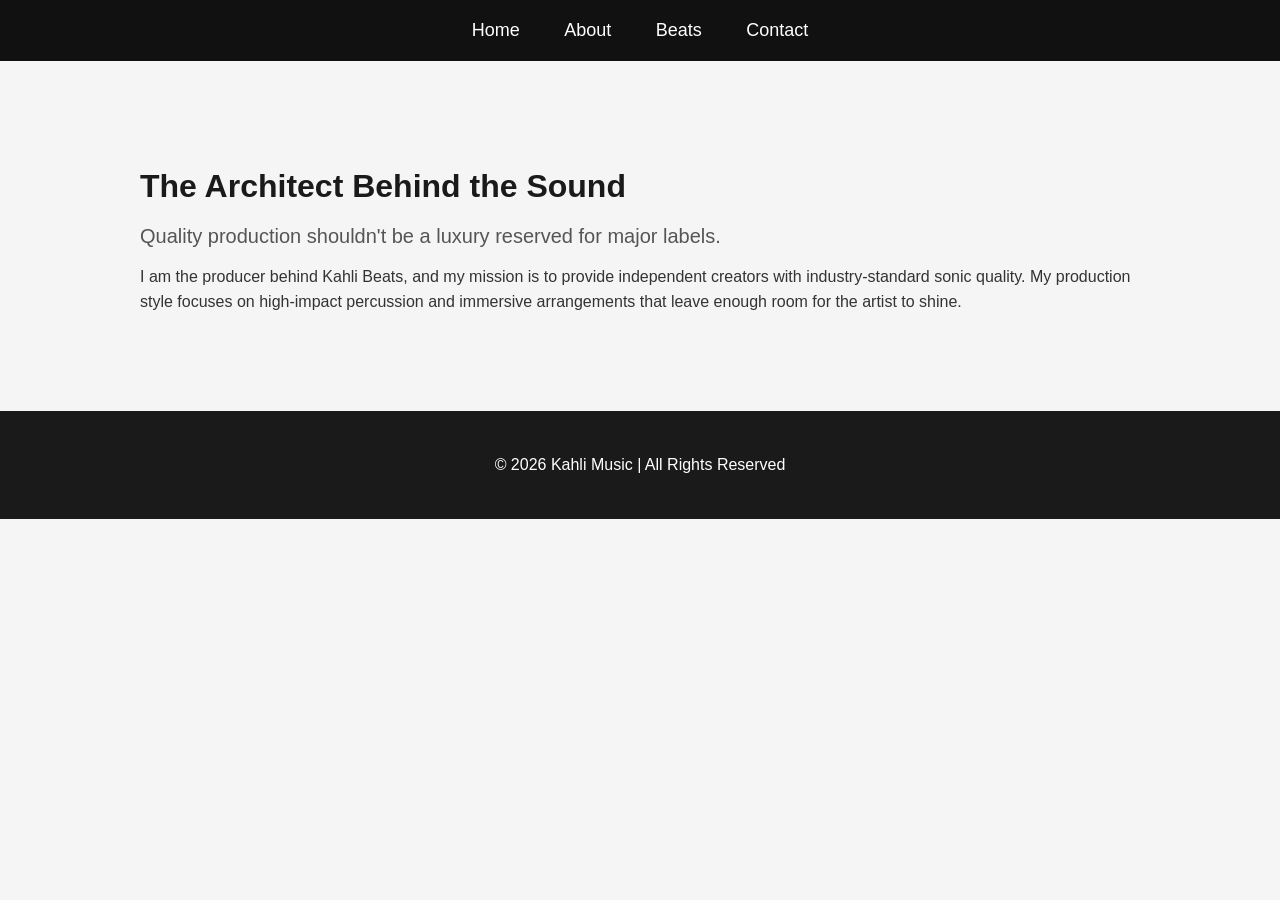
<file: my first project/about.html>
<!DOCTYPE html>
<html>
<head>
  <title>Kahli Beats - About</title>
  <link rel="stylesheet" href="styles.css">
</head>
<body>
  <nav>
    <a href="index.html">Home</a>
    <a href="about.html">About</a>
    <a href="beats.html">Beats</a>
    <a href="contact.html">Contact</a>
  </nav>

  <section>
    <h2>The Architect Behind the Sound</h2>
    <h3>Quality production shouldn't be a luxury reserved for major labels.</h3>
    <p>I am the producer behind Kahli Beats, and my mission is to provide independent creators with industry-standard sonic quality. My production style focuses on high-impact percussion and immersive arrangements that leave enough room for the artist to shine.</p>
  </section>

  <footer>
    <p>©️ 2026 Kahli Music | All Rights Reserved</p>
  </footer>
</body>
</html>
</file>
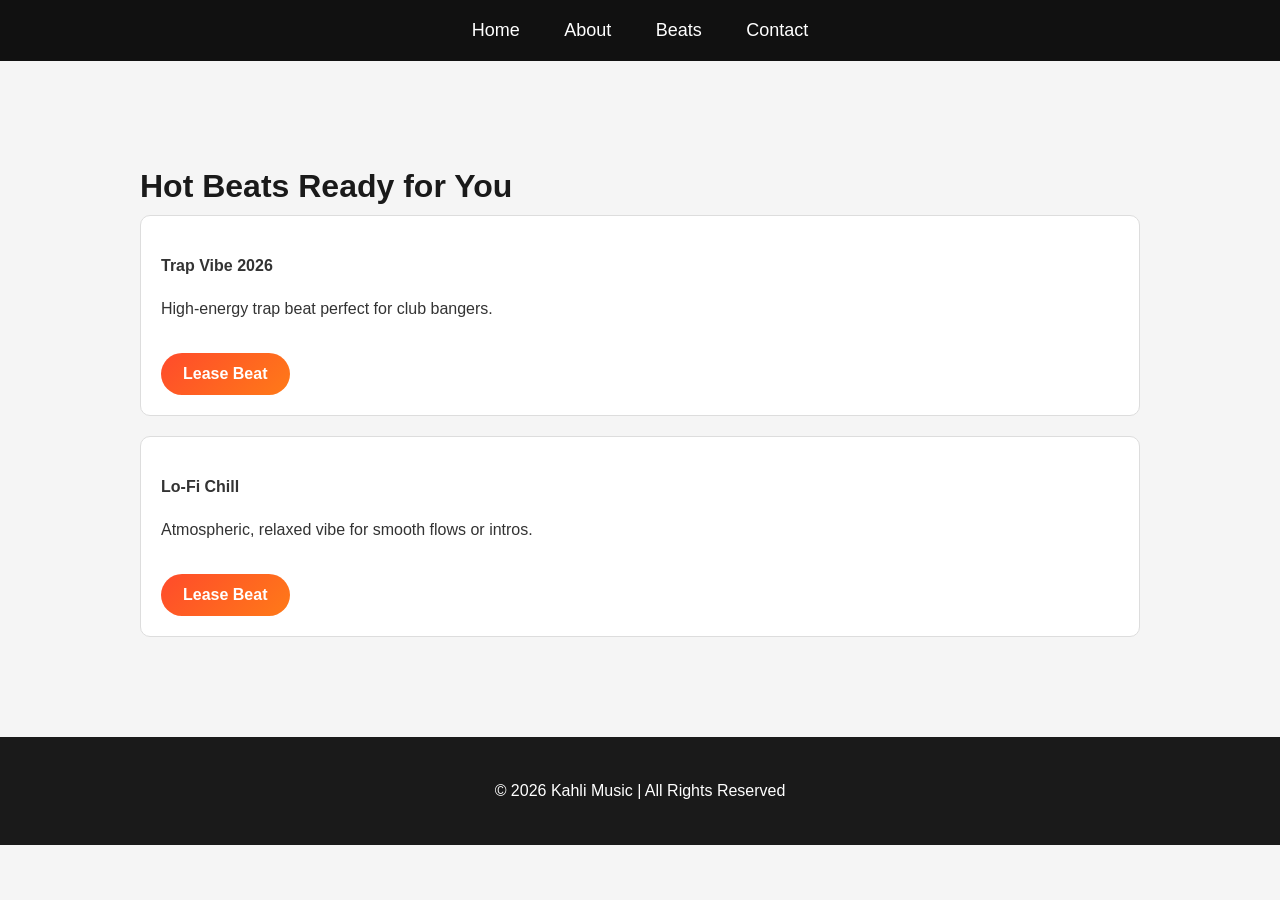
<file: my first project/beats.html>
<!DOCTYPE html>
<html>
<head>
  <title>Kahli Beats - Beats</title>
  <link rel="stylesheet" href="styles.css">
</head>
<body>
  <nav>
    <a href="index.html">Home</a>
    <a href="about.html">About</a>
    <a href="beats.html">Beats</a>
    <a href="contact.html">Contact</a>
  </nav>

  <section>
    <h2>Hot Beats Ready for You</h2>

    <div class="beat-item">
      <h4>Trap Vibe 2026</h4>
      <p>High-energy trap beat perfect for club bangers.</p>
      <a href="#buy" class="section-btn">Lease Beat</a>
    </div>

    <div class="beat-item">
      <h4>Lo-Fi Chill</h4>
      <p>Atmospheric, relaxed vibe for smooth flows or intros.</p>
      <a href="#buy" class="section-btn">Lease Beat</a>
    </div>
  </section>

  <footer>
    <p>©️ 2026 Kahli Music | All Rights Reserved</p>
  </footer>
</body>
</html>
</file>
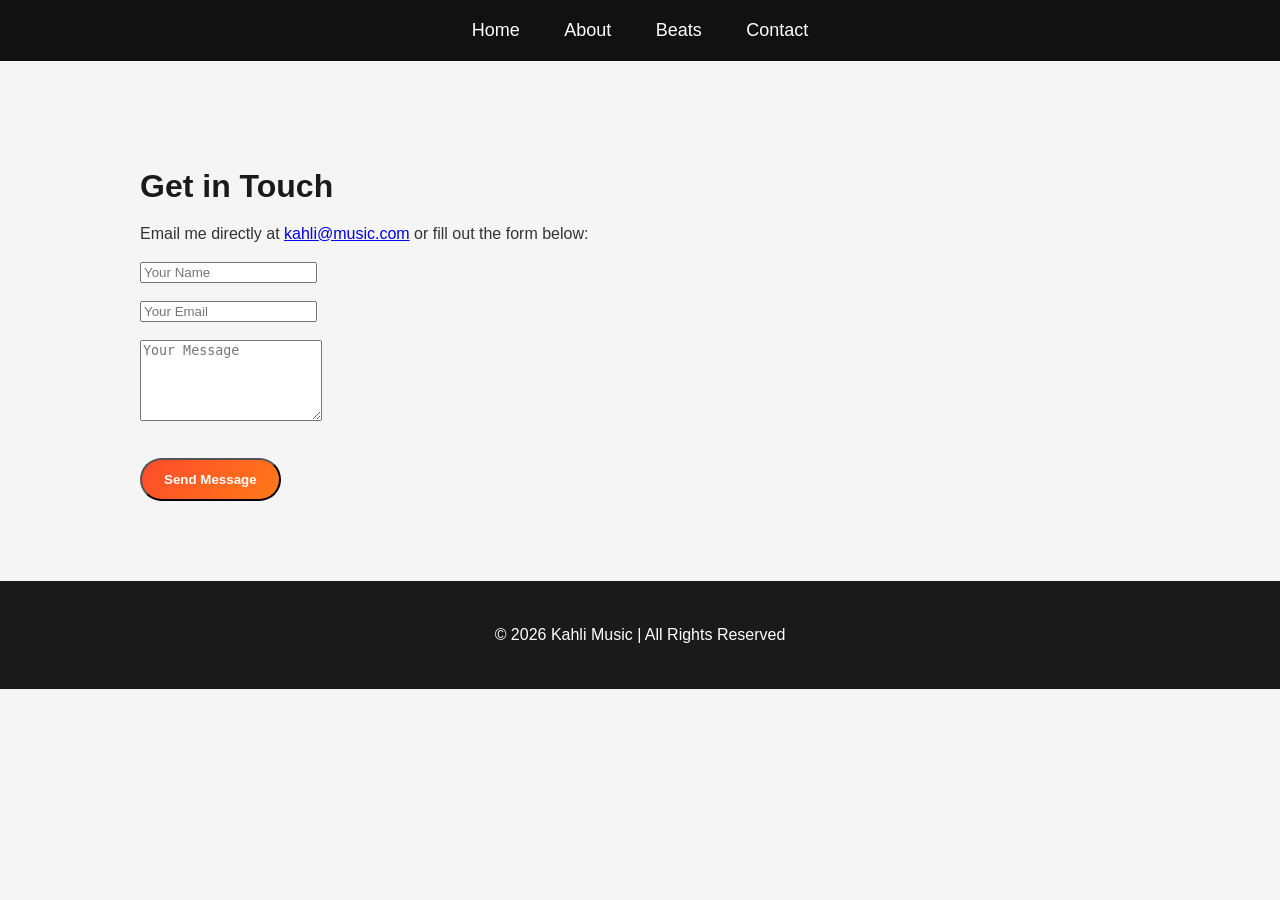
<file: my first project/contact.html>
<!DOCTYPE html>
<html>
<head>
  <title>Kahli Beats - Contact</title>
  <link rel="stylesheet" href="styles.css">
</head>
<body>
  <nav>
    <a href="index.html">Home</a>
    <a href="about.html">About</a>
    <a href="beats.html">Beats</a>
    <a href="contact.html">Contact</a>
  </nav>

  <section>
    <h2>Get in Touch</h2>
    <p>Email me directly at <a href="mailto:kahli@music.com">kahli@music.com</a> or fill out the form below:</p>
    <form>
      <input type="text" placeholder="Your Name" required><br><br>
      <input type="email" placeholder="Your Email" required><br><br>
      <textarea placeholder="Your Message" rows="5" required></textarea><br><br>
      <button type="submit" class="section-btn">Send Message</button>
    </form>
  </section>

  <footer>
    <p>©️ 2026 Kahli Music | All Rights Reserved</p>
  </footer>
</body>
</html>
</file>
<file: my first project/styles.css>
/* styles.css */

/* Nav */
nav {
  background-color: #111;
  padding: 20px;
  text-align: center;
}

nav a {
  color: white;
  text-decoration: none;
  margin: 0 20px;
  font-size: 18px;
}

nav a:hover {
  color: orange;
}

/* General Styles */
body {
  font-family: Arial, sans-serif;
  margin: 0;
  background-color: #f5f5f5;
  color: #333;
  text-align: center;
}

/* Hero Section */
.hero {
  height: 100vh;
  display: flex;
  flex-direction: column;
  justify-content: center;
  align-items: center;
  background-color: #1a1a1a;
  color: white;
  padding: 0 20px;
}

.hero h1 { font-size: 60px; margin: 0; }
.hero h2 { font-size: 24px; margin: 15px 0; font-weight: normal; }
.hero p  { font-size: 18px; max-width: 700px; }
.hero .btn {
  background-color: #2b40ff;
  color: white;
  padding: 15px 30px;
  margin-top: 20px;
  border: none;
  border-radius: 5px;
  font-size: 18px;
  cursor: pointer;
  text-decoration: none;
}
.hero .btn:hover { background-color: #2b40ff; }

/* Sections */
section { padding: 80px 20px; max-width: 1000px; margin: 0 auto; text-align: left; }
section h2 { font-size: 32px; color: #1a1a1a; margin-bottom: 10px; }
section h3 { font-size: 20px; font-weight: normal; margin-bottom: 15px; color: #555; }
section p  { font-size: 16px; line-height: 1.6; color: #333; }

/* Buttons */
.section-btn {
  display: inline-block;
  background-color: #4854ff;
  color: white;
  padding: 10px 20px;
  margin-top: 15px;
  border-radius: 5px;
  text-decoration: none;
}
.section-btn:hover { background-color: #2e90ff; }

/* Footer */
footer {
  background-color: #1a1a1a;
  color: white;
  padding: 40px 20px;
  text-align: center;
}
footer p { margin: 5px 0; }

/* Beat Items */
.beat-item {
  border: 1px solid #ddd;
  padding: 20px;
  margin-bottom: 20px;
  border-radius: 10px;
  background-color: #fff;
}
/* Featured Beats Section */
#featured-beats {
  padding: 80px 20px;
  background: #111;
  color: white;
  text-align: center;
}

#featured-beats h2 {
  font-size: 42px;
  margin-bottom: 50px;
}
/*featured beats grid */
/* Center the grid and make the cards stay in the middle */
.beat-grid {
  display: grid;
  grid-template-columns: repeat(auto-fit, minmax(240px, 280px));
  justify-content: center;  /* Centers the grid horizontally */
  gap: 20px;
  max-width: 1000px;       
  margin: 0 auto;         
}


.beat-card {
  background: #1b1b1b;
  border-radius: 18px;
  overflow: hidden;
  box-shadow: 0 10px 30px rgba(0,0,0,0.45);
  transition: transform 0.3s ease, box-shadow 0.3s ease;
}

.beat-card:hover {
  transform: translateY(-8px);
  box-shadow: 0 18px 40px rgba(0,0,0,0.6);
}

.beat-card img {
  width: 90%;
  height: 270px;
  object-fit: contain;
  background-color: #111;
  padding: 10px;
  display: block;
}

.beat-info {
  padding: 25px;
  text-align: left;
}

.beat-info h3 {
  margin-top: 0;
  font-size: 28px;
  color: #fff;
}

.beat-info p {
  color: #bbb;
  line-height: 1.6;
  margin-bottom: 20px;
}

/* Professional Audio Player */
.audio-player {
  width: 100%;
  margin-bottom: 20px;
  border-radius: 50px;
  overflow: hidden;
  filter: brightness(1.05);
}

/* Lease Button */
.section-btn {
  display: inline-block;
  background: linear-gradient(135deg, #ff4b2b, #ff7a18);
  color: white;
  text-decoration: none;
  padding: 12px 22px;
  border-radius: 30px;
  font-weight: bold;
  transition: 0.3s ease;
}

.section-btn:hover {
  transform: scale(1.05);
  opacity: 0.95;
}
/* Featured Beats - very small on mobile */
@media (max-width: 768px) {
  .beat-grid {
    grid-template-columns: 1fr;  /* single column */
    gap: 10px;                   /* very small gap between cards */
    max-width: 90%;              /* centered but narrow */
    margin: 0 auto;
  }

  .beat-card {
    padding: 10px;               /* less padding */
  }

  .beat-card img {
    height: 120px;               /* smaller artwork */
  }

  .beat-info h3 {
    font-size: 16px;             /* tiny title */
    margin-bottom: 5px;
  }

  .beat-info p {
    font-size: 12px;             /* small description */
    margin-bottom: 8px;
  }

  .audio-player {
    height: 30px;                /* small audio bar */
  }

  .section-btn {
    padding: 6px 12px;           /* tiny button */
    font-size: 12px;
  }
}
</file>
